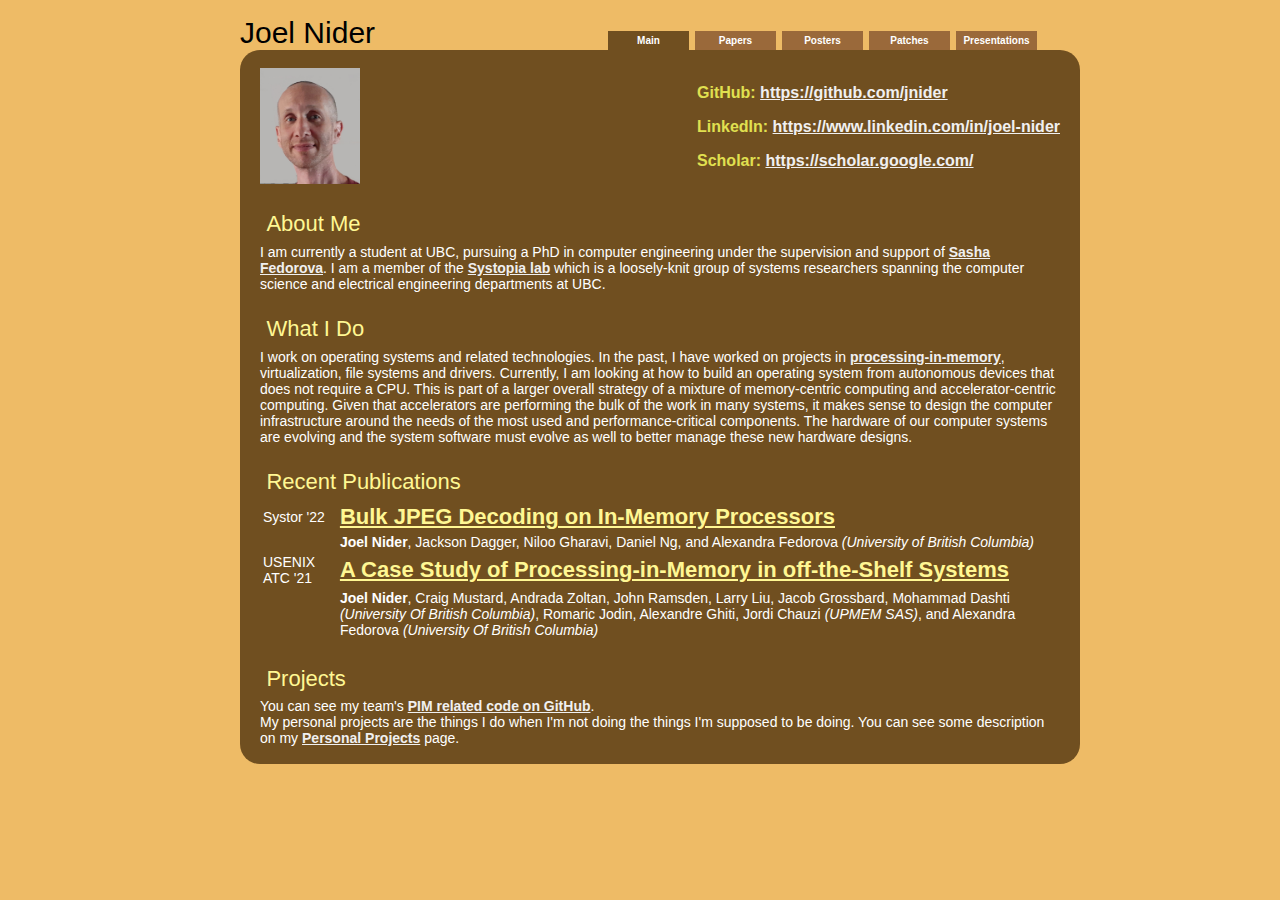
<file: index.html>
<!doctype html public '-//W3C//DTD HTML 4.01//EN'>
<html>
<head>
  <title>Joel Nider</title>
  <link rel="stylesheet" href="style.css" media="screen, print, projection, tv">
</head>

<body>
<div id="wrapper">
<h1>Joel Nider</h1>
<ul id="nav">
<li><a href=index.html>Main</a></li>
<li class="inactive"><a href="papers.html">Papers</a></li>
<li class="inactive"><a href="posters.html">Posters</a></li>
<li class="inactive"><a href="patches.html">Patches</a></li>
<li class="inactive"><a href="presentations.html">Presentations</a></li>
</ul>

<div id="content">
<img class="face" src="2019-face.jpg" width="100">
<div id="info">
<p>GitHub: <a href="https://github.com/jnider">https://github.com/jnider</a></p>
<p>LinkedIn: <a href="https://www.linkedin.com/in/joel-nider">https://www.linkedin.com/in/joel-nider</a></p>
<p>Scholar: <a href="https://scholar.google.com/citations?hl=en&user=qngw3vcAAAAJ">https://scholar.google.com/</a></p>


</div id="info">

<h2 class="section">About Me</h2>
I am currently a student at UBC, pursuing a PhD in computer engineering under the supervision and support of <A HREF="http://ece.ubc.ca/~sasha/">Sasha Fedorova</A>.
I am a member of the <a href="https://systopia.cs.ubc.ca/">Systopia lab</a> which is a loosely-knit group of systems researchers spanning the computer science and electrical engineering departments at UBC.

<h2 class="section">What I Do</h2>
I work on operating systems and related technologies. In the past, I have worked on projects in <a href="pim.html">processing-in-memory</a>, virtualization, file systems and drivers. Currently, I am looking at how to build an operating system from autonomous devices that does not require a CPU. This is part of a larger overall strategy of a mixture of memory-centric computing and accelerator-centric computing. Given that accelerators are performing the bulk of the work in many systems, it makes sense to design the computer infrastructure around the needs of the most used and performance-critical components. The hardware of our computer systems are evolving and the system software must evolve as well to better manage these new hardware designs.

<h2 class="section">Recent Publications</h2>
<table>
  <tr><td><div class="none">Systor '22</div><td><div class="title"><a href="https://people.ece.ubc.ca/~sasha/papers/systor22-final113.pdf">Bulk JPEG Decoding on In-Memory Processors</a></div></td>
  <tr><td><td><div class="authors">
	<b>Joel Nider</b>,
	Jackson Dagger,
	Niloo Gharavi,
	Daniel Ng,
	and Alexandra Fedorova <em>(University of British Columbia)</em>
	</div></td>

  <tr><td><div class="none">USENIX ATC '21</div><td><div class="title"><a href="https://www.usenix.org/conference/atc21/presentation/nider">A Case Study of Processing-in-Memory in off-the-Shelf Systems</a></div></tr>
  <tr><td><td><div class="authors">
		<b>Joel Nider</b>,
	Craig Mustard,
	Andrada Zoltan,
	John Ramsden,
	Larry Liu,
	Jacob Grossbard,
	Mohammad Dashti <em>(University Of British Columbia)</em>,
	Romaric Jodin,
	Alexandre Ghiti,
	Jordi Chauzi <em>(UPMEM SAS)</em>,
	and Alexandra Fedorova <em>(University Of British Columbia)</em>
  </div></tr>

</table>

<h2 class="section">Projects</h2>
You can see my team's <a href="https://github.com/UBC-ECE-Sasha">PIM related code on GitHub</a>.
<br>
My personal projects are the things I do when I'm not doing the things I'm supposed to be doing. You can see some description on my <a href=projects.html>Personal Projects</a> page.

</div id="content">
</div id="wrapper">
</body>
</html>
</file>
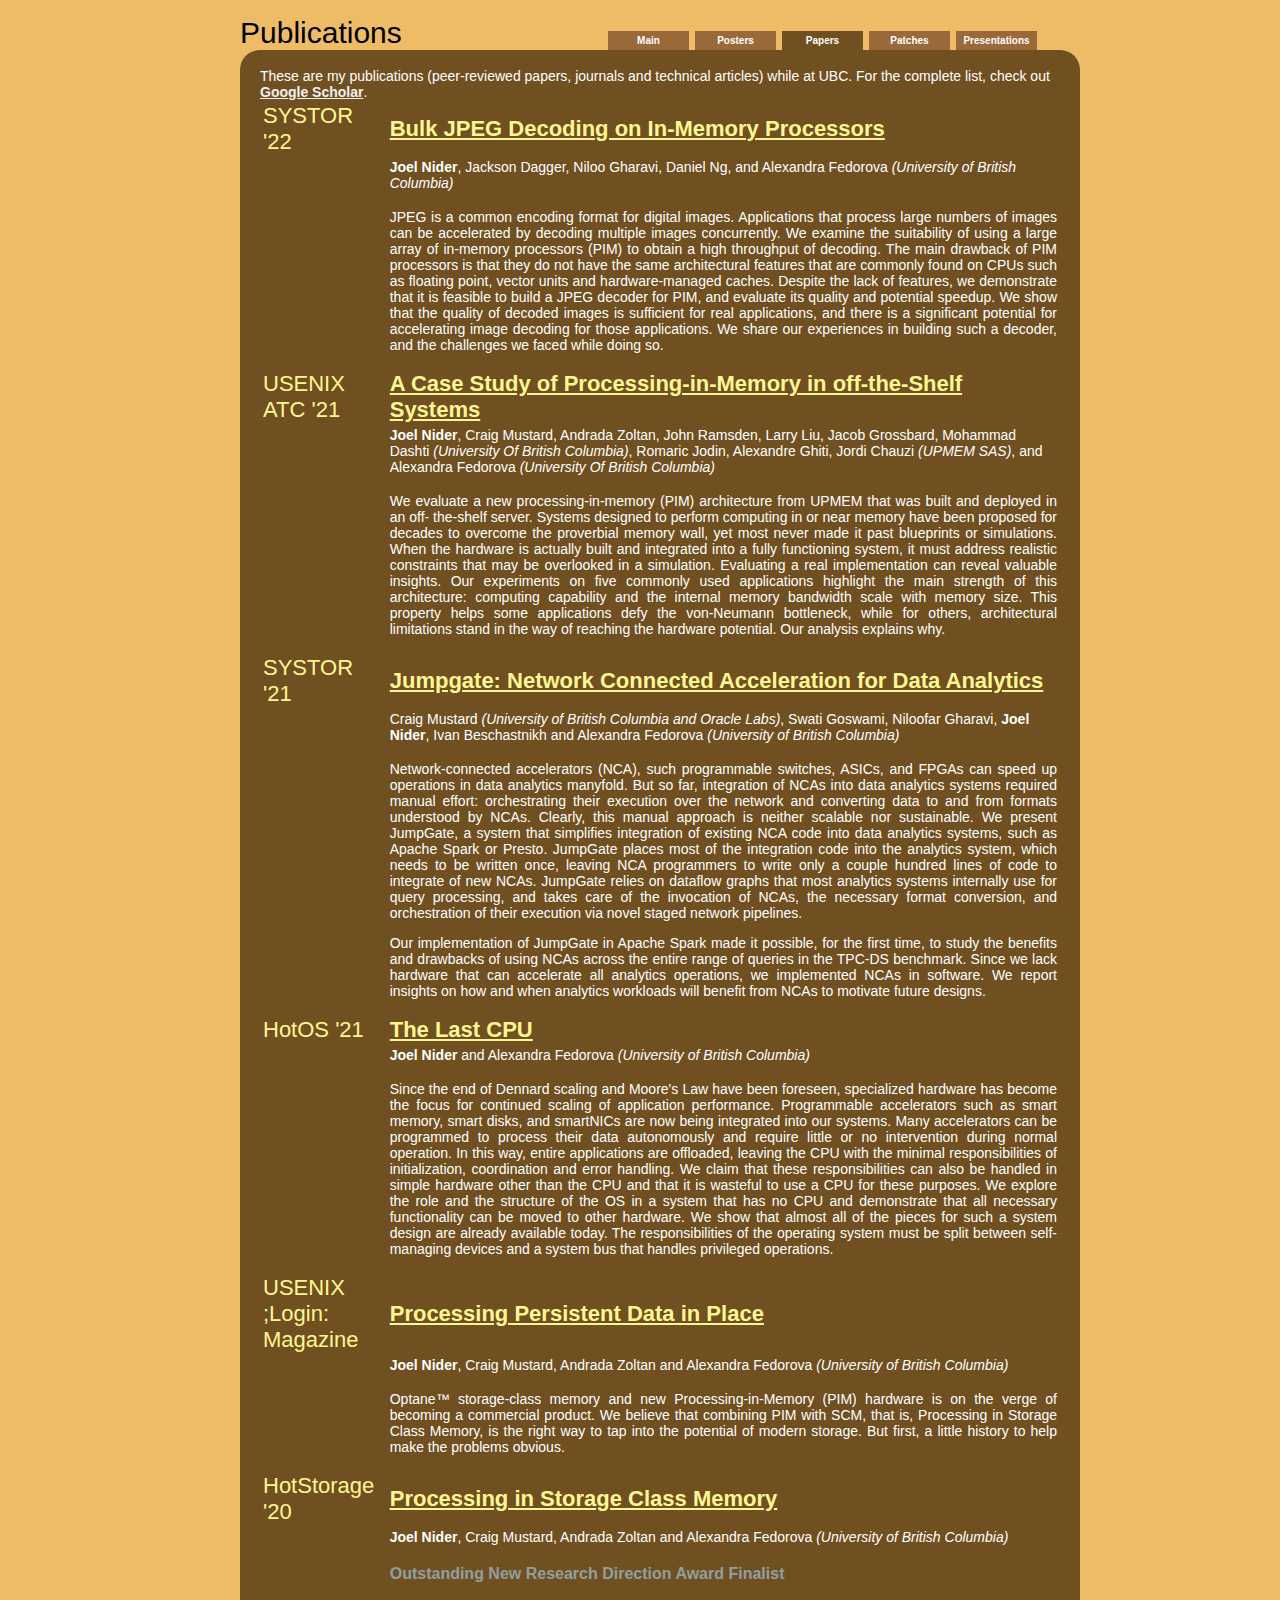
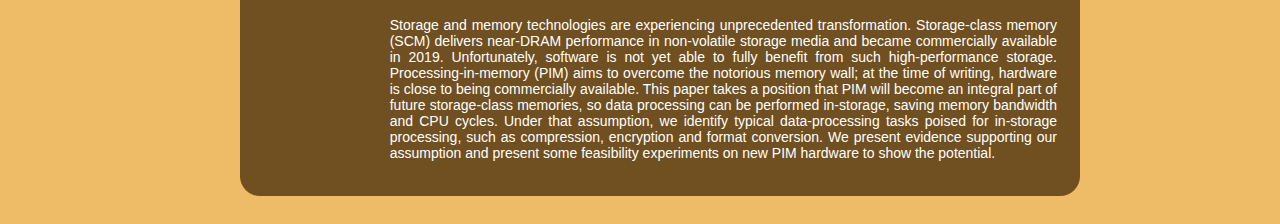
<file: papers.html>
<!doctype html public '-//W3C//DTD HTML 4.01//EN'>
<html>
<head>
  <title>Joel Nider @ UBC - Publications</title>
  <link rel="stylesheet" href="style.css" media="screen, print, projection, tv">
</head>

<body>
<div id="wrapper">
<h1 class="section">Publications</h1>
<ul id="nav">
<li class="inactive"><a href=index.html>Main</a></li>
<li class="inactive"><a href="posters.html">Posters</a></li>
<li><a href="papers.html">Papers</a></li>
<li class="inactive"><a href="patches.html">Patches</a></li>
<li class="inactive"><a href="presentations.html">Presentations</a></li>
</ul>

<div id="content">
These are my publications (peer-reviewed papers, journals and technical articles) while at UBC.
For the complete list, check out <a href="https://scholar.google.com/citations?hl=en&user=qngw3vcAAAAJ">Google Scholar</a>.

<table>
<!--
  <tr><td><div class="conf">XXX</div><td><div class="title">XXX</div></tr>
  <tr><td><td><div class="authors"><b>Joel Nider</b> and Alexandra Fedorova, <em>University of British Columbia</em></div></tr>
  <tr><td><td><p class="award">More details soon!</p></tr>
-->
  <tr><td><div class="conf">SYSTOR '22</div><td><div class="title"><a href="https://people.ece.ubc.ca/~sasha/papers/systor22-final113.pdf">Bulk JPEG Decoding on In-Memory Processors</a></div></td></tr>
  <tr><td><td><div class="authors">
	<b>Joel Nider</b>,
	Jackson Dagger,
	Niloo Gharavi,
	Daniel Ng,
	and Alexandra Fedorova <em>(University of British Columbia)</em>
	</div></td></tr>
<tr><td><td><p class="abstract">
JPEG is a common encoding format for digital images.
Applications that process large numbers of images can be
accelerated by decoding multiple images concurrently. We examine
the suitability of using a large array of in-memory processors
(PIM) to obtain a high throughput of decoding. The main
drawback of PIM processors is that they do not have the same
architectural features that are commonly found on CPUs
such as floating point, vector units and hardware-managed
caches. Despite the lack of features, we demonstrate that it
is feasible to build a JPEG decoder for PIM, and evaluate its
quality and potential speedup. We show that the quality of
decoded images is sufficient for real applications, and there
is a significant potential for accelerating image decoding
for those applications. We share our experiences in building
such a decoder, and the challenges we faced while doing so.
</p></tr>

  <tr><td><div class="conf">USENIX ATC '21</div><td><div class="title"><a href="https://www.usenix.org/conference/atc21/presentation/nider">A Case Study of Processing-in-Memory in off-the-Shelf Systems</a></div></tr>
  <tr><td><td><div class="authors">
		<b>Joel Nider</b>,
	Craig Mustard,
	Andrada Zoltan,
	John Ramsden,
	Larry Liu,
	Jacob Grossbard,
	Mohammad Dashti <em>(University Of British Columbia)</em>,
	Romaric Jodin,
	Alexandre Ghiti,
	Jordi Chauzi <em>(UPMEM SAS)</em>,
	and Alexandra Fedorova <em>(University Of British Columbia)</em>
  </div></tr>
<tr><td><td><p class="abstract">
We evaluate a new processing-in-memory (PIM) architecture from UPMEM that was built and deployed in an off-
the-shelf server. Systems designed to perform computing in or near memory have been proposed for decades to overcome the proverbial memory wall, yet most never made it past blueprints or simulations. When the hardware is actually built and integrated into a fully functioning system, it must address realistic constraints that may be overlooked in a simulation. Evaluating a real implementation can reveal valuable insights. Our experiments on five commonly used applications highlight the main strength of this architecture: computing capability and the internal memory bandwidth scale with memory size. This property helps some applications defy the von-Neumann bottleneck, while for others, architectural limitations stand in the way of reaching the hardware potential. Our analysis explains why.
</p></tr>

  <tr><td><div class="conf">SYSTOR '21</div><td><div class="title"><a href="https://people.ece.ubc.ca/sasha/papers/systor21-jumpgate-preprint.pdf">Jumpgate: Network Connected Acceleration for Data Analytics</a></div></tr>
  <tr><td><td><div class="authors">
	Craig Mustard <em>(University of British Columbia and Oracle Labs)</em>,
	Swati Goswami,
	Niloofar Gharavi,
	<b>Joel Nider</b>,
	Ivan Beschastnikh
	and Alexandra Fedorova <em>(University of British Columbia)</em>
  </div></tr>
<tr><td><td><p class="abstract">Network-connected accelerators (NCA), such programmable
switches, ASICs, and FPGAs can speed up operations in data analytics manyfold. But so far, integration of NCAs into data analytics systems required manual effort: orchestrating their execution over the network and converting data to and from formats understood by NCAs. Clearly, this manual approach is neither scalable nor sustainable.
We present JumpGate, a system that simplifies integration of existing NCA code into data analytics systems, such as Apache Spark or Presto. JumpGate places most of the integration code into the analytics system, which needs to be written once, leaving NCA programmers to write only a couple hundred lines of code to integrate of new NCAs.
JumpGate relies on dataflow graphs that most analytics systems internally use for query processing, and takes care of the invocation of NCAs, the necessary format conversion, and orchestration of their execution via novel staged network pipelines.</p> <p class="abstract">Our implementation of JumpGate in Apache Spark made it possible, for the first time, to study the benefits and drawbacks of using NCAs across the entire range of queries in the TPC-DS benchmark. Since we lack hardware that can accelerate all analytics operations, we implemented NCAs in software. We report insights on how and when analytics workloads will benefit from NCAs to motivate future
designs.</p></tr>

  <tr><td><div class="conf">HotOS '21</div><td><div class="title"><a href="https://sigops.org/s/conferences/hotos/2021/papers/hotos21-s01-nider.pdf">The Last CPU</a></div></td>
  <tr><td><td><div class="authors">
	<b>Joel Nider</b>
	and Alexandra Fedorova <em>(University of British Columbia)</em>
	</div></tr>
<!--  <tr><td><td><p class="award">To be presented @ 08:00 PDT June 1, 2021</p></tr> -->
<tr><td><td><p class="abstract">Since the end of Dennard scaling and Moore&#39;s Law have been foreseen, specialized hardware has become the focus for continued scaling of application performance. Programmable accelerators such as smart memory, smart disks, and smartNICs are now being integrated into our systems. Many accelerators can be programmed to process their data autonomously and require little or no intervention during normal operation. In this way, entire applications are offloaded, leaving the CPU with the minimal responsibilities of initialization, coordination and error handling.
We claim that these responsibilities can also be handled in simple hardware other than the CPU and that it is wasteful to use a CPU for these purposes. We explore the role and the structure of the OS in a system that has no CPU and demonstrate that all necessary functionality can be moved to other hardware. We show that almost all of the pieces for such a system design are already available today. The responsibilities of the operating system must be split between self-managing devices and a system bus that handles privileged operations.</p></tr>

  <tr><td><div class="conf">USENIX ;Login: Magazine</div>
	<td><div class="title"><a href="https://www.usenix.org/publications/loginonline/processing-persistent-data-place">Processing Persistent Data in Place</a></div></tr>
  <tr><td><td><div class="authors">
	<b>Joel Nider</b>,
	Craig Mustard,
	Andrada Zoltan
	and Alexandra Fedorova <em>(University of British Columbia)</em>
	</div></tr>
  <tr><td><td><p class="abstract">Optane&trade; storage-class memory and new Processing-in-Memory (PIM) hardware is on the verge of becoming a commercial product. We believe that combining PIM with SCM, that is, Processing in Storage Class Memory, is the right way to tap into the potential of modern storage. But first, a little history to help make the problems obvious.</p></tr>


  <tr><td><div class="conf">HotStorage '20</div>
	<td><div class="title"><a href="https://www.usenix.org/conference/hotstorage20/presentation/nider">Processing in Storage Class Memory</a></div></tr>
  <tr><td><td><div class="authors">
	<b>Joel Nider</b>,
	Craig Mustard,
	Andrada Zoltan
	and Alexandra Fedorova <em>(University of British Columbia)</em>
	</div></tr>
  <tr><td><td><p class="award">Outstanding New Research Direction Award Finalist</p></tr>
  <tr><td><td><p class="abstract">Storage and memory technologies are experiencing unprecedented transformation. Storage-class memory (SCM) delivers near-DRAM performance in non-volatile storage media and became commercially available in 2019. Unfortunately, software is not yet able to fully benefit from such high-performance storage. Processing-in-memory (PIM) aims to overcome the notorious memory wall; at the time of writing, hardware is close to being commercially available. This paper takes a position that PIM will become an integral part of future storage-class memories, so data processing can be performed in-storage, saving memory bandwidth and CPU cycles. Under that assumption, we identify typical data-processing tasks poised for in-storage processing, such as compression, encryption and format conversion. We present evidence supporting our assumption and present some feasibility experiments on new PIM hardware to show the potential.</p></tr>
</table>

  </div id="content">

</div id="wrapper">
</body>
</html>
</file>
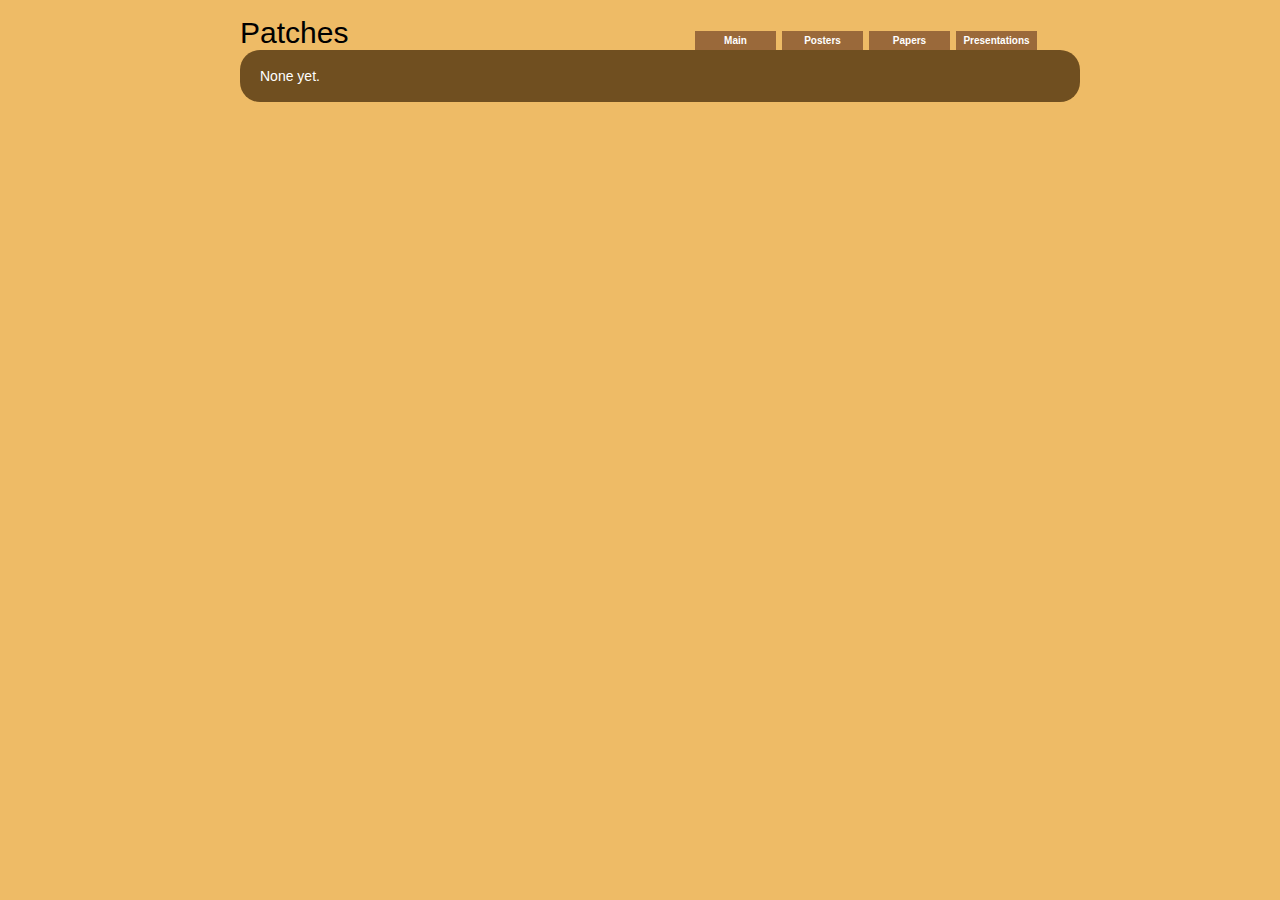
<file: patches.html>
<!doctype html public '-//W3C//DTD HTML 4.01//EN'>
<html>
<head>
  <title>Joel Nider @ UBC</title>
  <link rel="stylesheet" href="style.css" media="screen, print, projection, tv">
</head>

<body>
<div id="wrapper">
<h1>Patches</h1>
<ul id="nav">
<li class="inactive"><a href=index.html>Main</a></li>
<li class="inactive"><a href="posters.html">Posters</a></li>
<li class="inactive"><a href="papers.html">Papers</a></li>
<!-- <li class="inactive"><a href="patents.html">Patents</a></li> -->
<!-- <li><a href="patches.html">Patches</a></li> -->
<li class="inactive"><a href="presentations.html">Presentations</a></li>
</ul>

<div id="content">

None yet.

</div id="content">
</div id="wrapper">
</body>
</html>
</file>
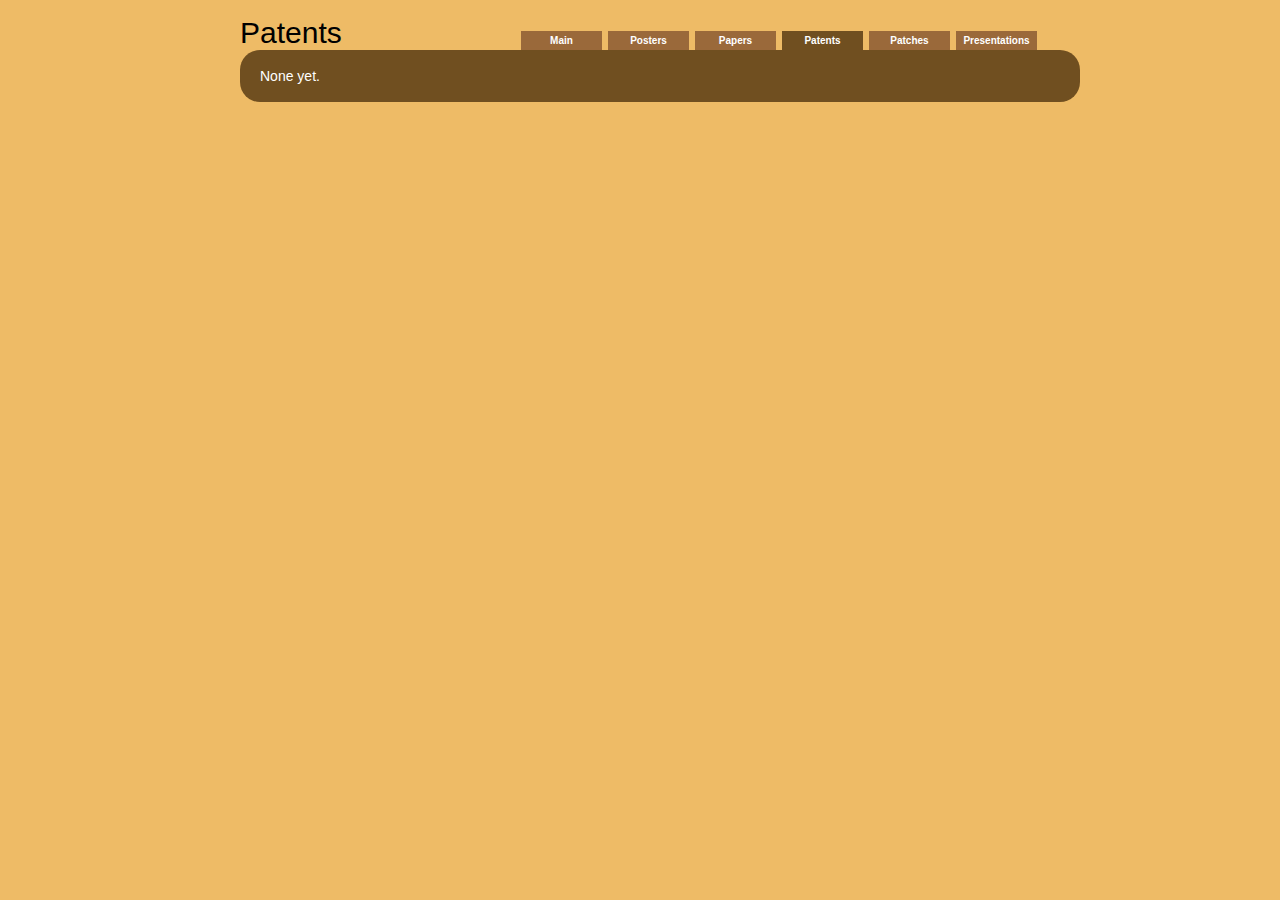
<file: patents.html>
<!doctype html public '-//W3C//DTD HTML 4.01//EN'>
<html>
<head>
  <title>Joel Nider @ UBC</title>
  <link rel="stylesheet" href="style.css" media="screen, print, projection, tv">
</head>

<body>
<div id="wrapper">
<h1>Patents</h1>
<ul id="nav">
<li class="inactive"><a href=index.html>Main</a></li>
<li class="inactive"><a href="posters.html">Posters</a></li>
<li class="inactive"><a href="papers.html">Papers</a></li>
<li><a href="patents.html">Patents</a></li>
<li class="inactive"><a href="patches.html">Patches</a></li>
<li class="inactive"><a href="presentations.html">Presentations</a></li>
</ul>

<div id="content">

None yet.

</div id="content">
</div id="wrapper">
</body>
</html>
</file>
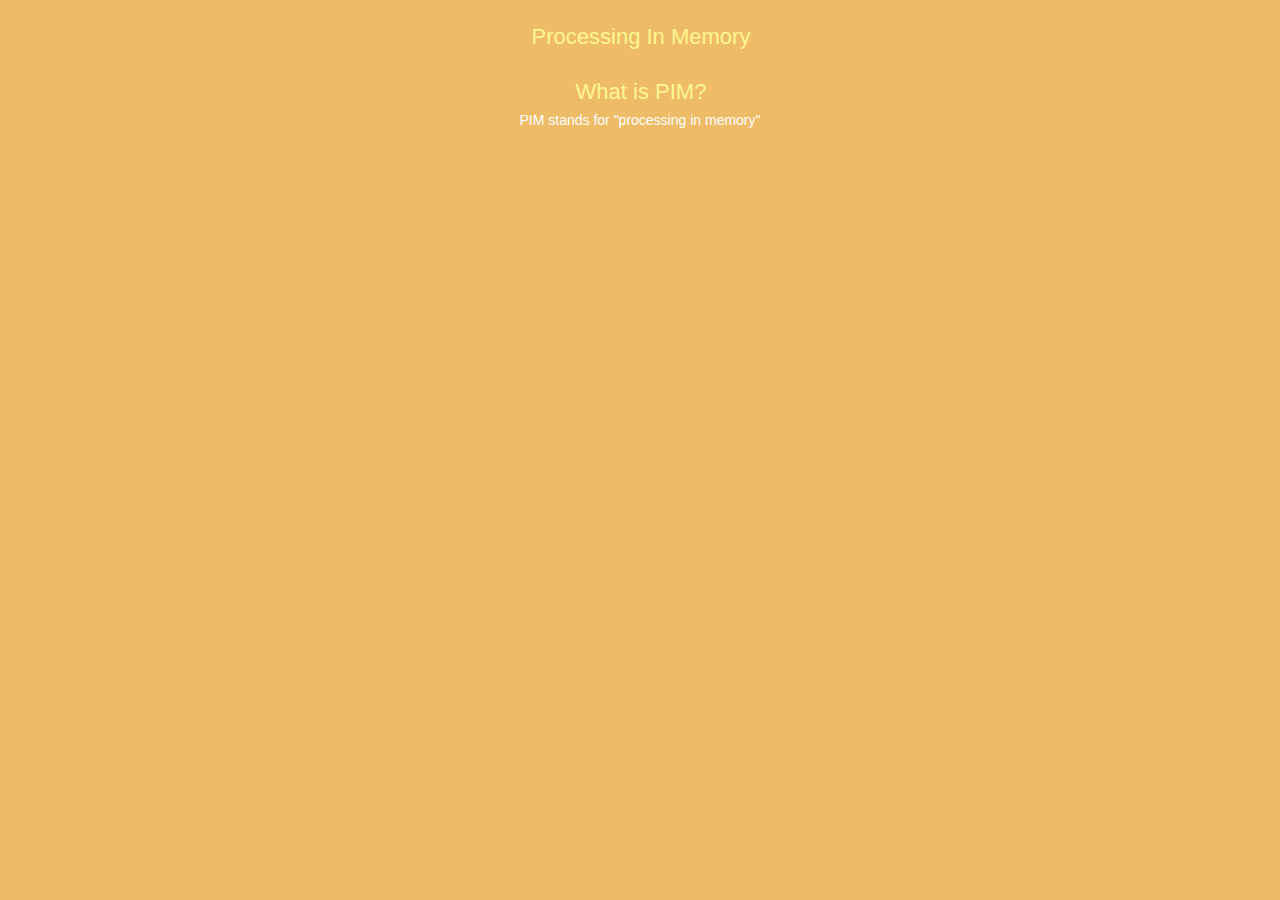
<file: pim.html>
<!doctype html public '-//W3C//DTD HTML 4.01//EN'>
<html>
<head>
  <title>Joel Nider @ UBC - PIM</title>
  <link rel="stylesheet" href="style.css" media="screen, print, projection, tv">
</head>

<body>
<h2 class="section">Processing In Memory</h2>
  <h2 class="node-title">
	What is PIM?
</h2>
  <div class="content">
	PIM stands for "processing in memory"
</div>

</body>
</html>
</file>
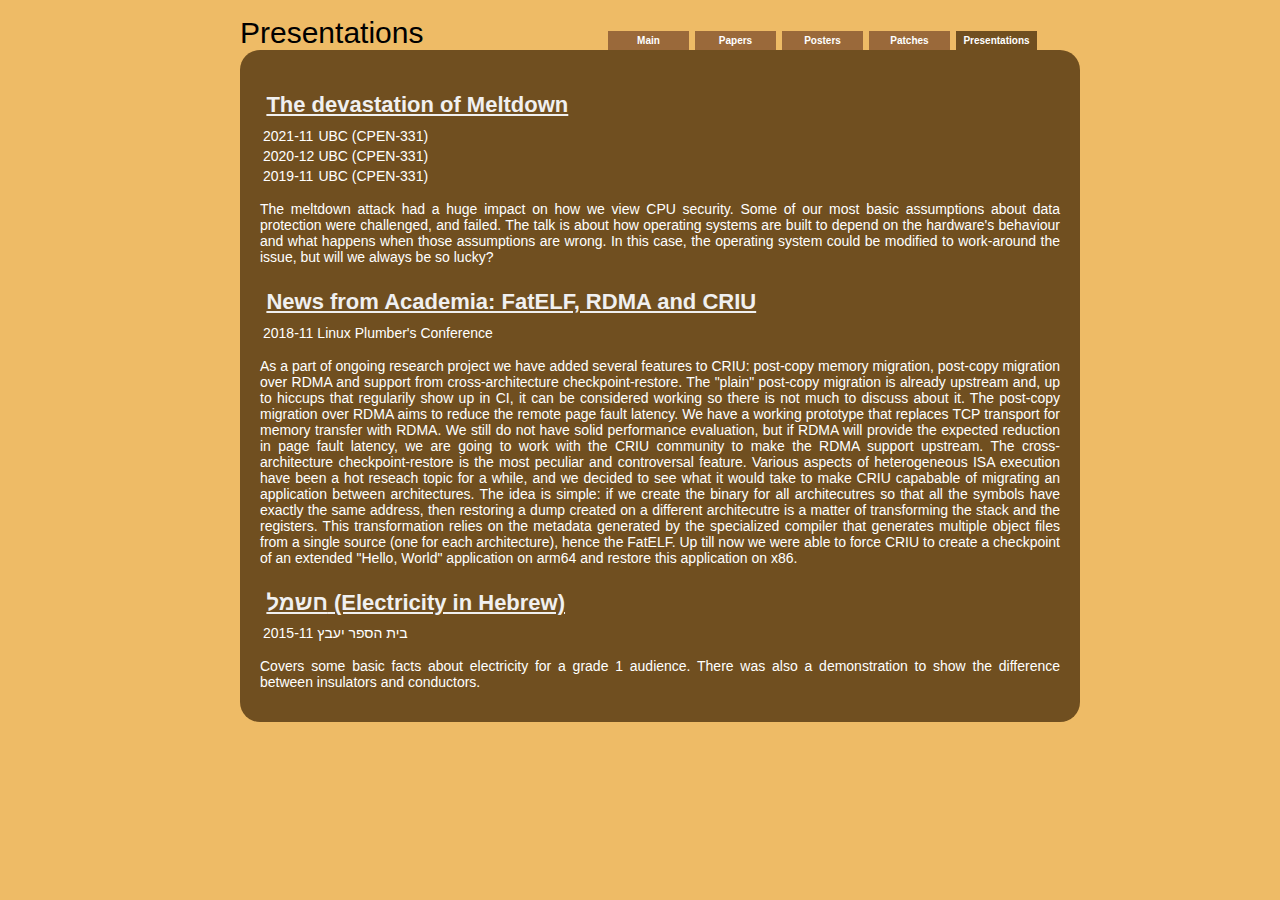
<file: presentations.html>
<!doctype html public '-//W3C//DTD HTML 4.01//EN'>
<html>
<head>
  <meta charset="utf-8">
  <title>Joel Nider @ UBC</title>
  <link rel="stylesheet" href="style.css" media="screen, print, projection, tv">
</head>

<body>
<div id="wrapper">
<h1>Presentations</h1>
<ul id="nav">
<li class="inactive"><a href=index.html>Main</a></li>
<li class="inactive"><a href="papers.html">Papers</a></li>
<li class="inactive"><a href="posters.html">Posters</a></li>
<li class="inactive"><a href="patches.html">Patches</a></li>
<li><a href="presentations.html">Presentations</a></li>
</ul>

<div id="content">

<h2 class="node-title">
<a href="2021-the-devastation-of-meltdown.pdf">The devastation of Meltdown</a>
</h2>
<table>
<tr><td>2021-11</td><td>UBC (CPEN-331)</td></tr>
<tr><td>2020-12</td><td>UBC (CPEN-331)</td></tr>
<tr><td>2019-11</td><td>UBC (CPEN-331)</td></tr>
</table>
<p class="abstract">
The meltdown attack had a huge impact on how we view CPU security. Some of our most basic assumptions about data protection were challenged, and failed. The talk is about how operating systems are built to depend on the hardware's behaviour and what happens when those assumptions are wrong. In this case, the operating system could be modified to work-around the issue, but will we always be so lucky?
</p>

<h2 class="node-title">
<a href="2018-fatelf_rdma_criu.pdf">News from Academia: FatELF, RDMA and CRIU</a>
</h2>
<table>
<tr><td>2018-11<td>Linux Plumber's Conference</tr>
</table>
<p class="abstract">
As a part of ongoing research project we have added several features to CRIU: post-copy memory migration, post-copy migration over RDMA and support from cross-architecture checkpoint-restore.

The "plain" post-copy migration is already upstream and, up to hiccups that regularily show up in CI, it can be considered working so there is not much to discuss about it.

The post-copy migration over RDMA aims to reduce the remote page fault latency. We have a working prototype that replaces TCP transport for memory transfer with RDMA. We still do not have solid performance evaluation, but if RDMA will provide the expected reduction in page fault latency, we are going to work with the CRIU community to make the RDMA support upstream.

The cross-architecture checkpoint-restore is the most peculiar and controversal feature. Various aspects of heterogeneous ISA execution have been a hot reseach topic for a while, and we decided to see what it would take to make CRIU capabable of migrating an application between architectures.

The idea is simple: if we create the binary for all architecutres so that all the symbols have exactly the same address, then restoring a dump created on a different architecutre is a matter of transforming the stack and the registers.

This transformation relies on the metadata generated by the specialized compiler that generates multiple object files from a single source (one for each architecture), hence the FatELF.

Up till now we were able to force CRIU to create a checkpoint of an extended "Hello, World" application on arm64 and restore this application on x86.
</p>


<h2 class="node-title">
<a href="2015-electricity.pdf">חשמל (Electricity in Hebrew)</a>
</h2>
<table>
<tr><td>2015-11</td><td>בית הספר יעבץ</td></tr>
</table>
<p class="abstract">
Covers some basic facts about electricity for a grade 1 audience. There was also a demonstration to show the difference between insulators and conductors.
</p>

</div id="content">
</div id="wrapper">
</body>
</html>
</file>
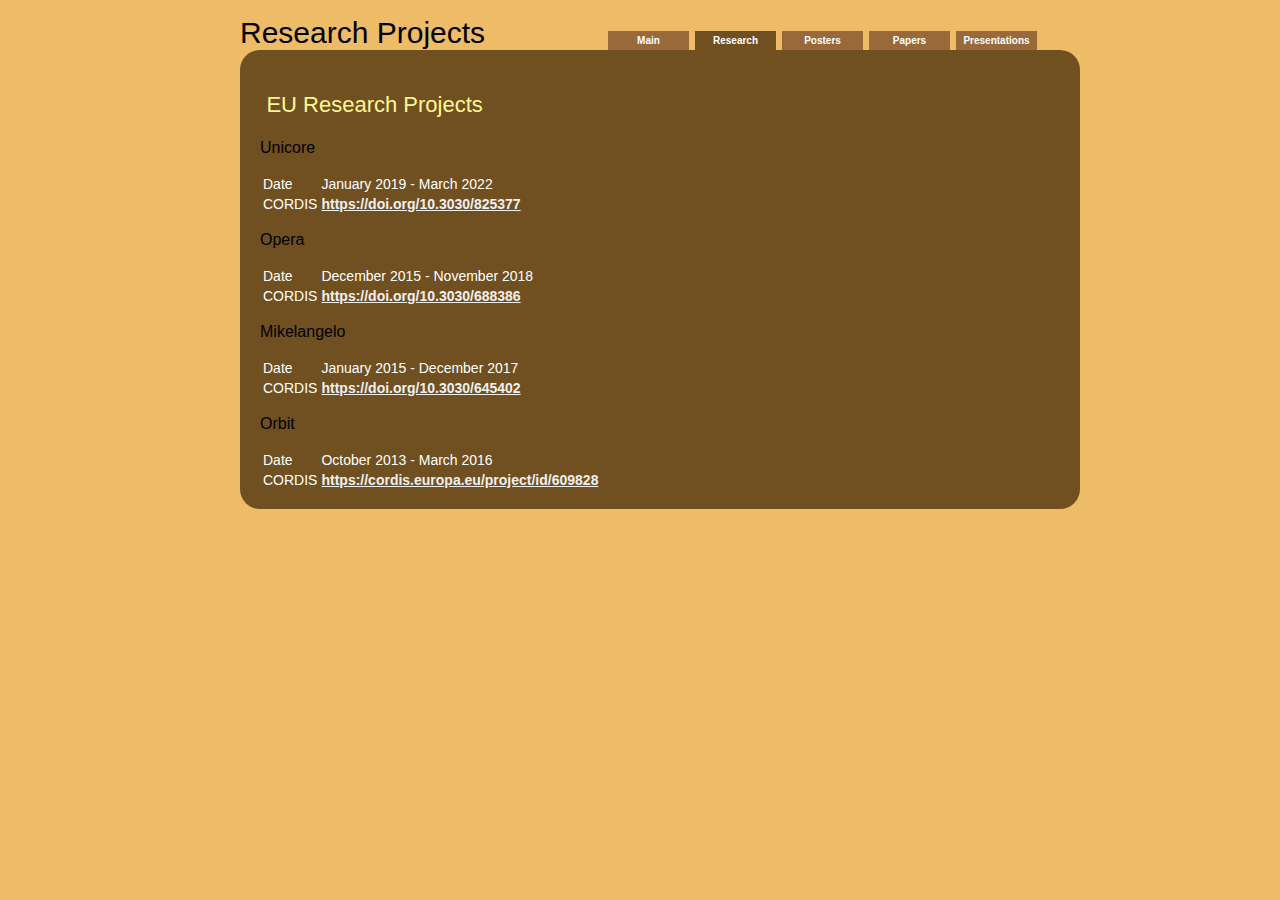
<file: research.html>
<!doctype html public '-//W3C//DTD HTML 4.01//EN'>
<html>
<head>
  <title>Joel Nider @ UBC - Publications</title>
  <link rel="stylesheet" href="style.css" media="screen, print, projection, tv">
</head>

<body>
<div id="wrapper">
<h1 class="section">Research Projects</h1>
<ul id="nav">
<li class="inactive"><a href=index.html>Main</a></li>
<li><a href="research.html">Research</a></li>
<li class="inactive"><a href="posters.html">Posters</a></li>
<li class="inactive"><a href="papers.html">Papers</a></li>
<!-- <li class="inactive"><a href="patents.html">Patents</a></li> -->
<!-- <li class="inactive"><a href="patches.html">Patches</a></li> -->
<li class="inactive"><a href="presentations.html">Presentations</a></li>
</ul>

<div id="content">

<h2>EU Research Projects</h2>
<div>
<h3>Unicore</h3>
<table>
<tr><td>Date<td>January 2019 - March 2022</tr>
<tr><td>CORDIS<td><a href="https://doi.org/10.3030/825377">https://doi.org/10.3030/825377</a></tr>
</table>
</div>

<div>
<h3>Opera</h3>
<table>
<tr><td>Date<td>December 2015 - November 2018</tr>
<tr><td>CORDIS<td><a href="https://doi.org/10.3030/688386">https://doi.org/10.3030/688386</a></tr>
</table>
</div>

<div>
<h3>Mikelangelo</h3>
<table>
<tr><td>Date<td>January 2015 - December 2017</tr>
<tr><td>CORDIS<td><a href="https://doi.org/10.3030/645402">https://doi.org/10.3030/645402</a></tr>
</table>
</div>

<div>
<h3>Orbit</h3>
<table>
<tr><td>Date<td>October 2013 - March 2016</tr>
<tr><td>CORDIS<td><a href="https://cordis.europa.eu/project/id/609828">https://cordis.europa.eu/project/id/609828</a></tr>
</table>
</div>

</div id="content">
</div id="wrapper">
</body>
</html>
</file>
<file: style.css>
:root {
	--title-color: #FFF793;
	--bg-color: #eebb66;
	--content-color: #704F20;
	--inactive-color: #9a693a; 
}

#wrapper {
	width: 800px;
	margin: 16px auto;
	text-align: left;
	position: relative;
	padding: 0;
}

title {
	color: black;
}

body {
	font-family: tahoma, helvetica, arial, sans-serif;
	text-align: center;
	color: white;
}

html, body, h1, #nav, #nav ul, #nav li {
	margin: 0;
	padding: 0;
	list-style: none;
}

body, th, td {
	font-size: 14px;
}

.secondary {
	font-size: 14px;
	padding: 10px 41px 0px 41px;
}

table.white {
	background-color: white;
}

img {
border: 0;
max-width:100%;
max-height:100%;
}

h1, h2, h3 {
	font-family: palatino, helvetica, sans-serif;
	font-weight: 400;
	color: black;
}

h1 {
	font-size: 30px;
	margin: 0;
	padding: 0;
}

h2 {
	font-size: 22px;
	margin: 20px 0px 2px 2px;
	padding: 0.2em;
	color: var(--title-color);
}

h3 {
	font-size: 16px;
	padding: 0 0 0 0;
}

.emph {
	font-weight: bolder;
}

.clear {
	clear: both;
	height: 1px;
	padding-top: 0;
	margin-top: 0;
	margin-bottom: 0;
	font-size: 1px;
	line-height: 1px;
}

* html .clear {
	margin-top: -5px;
	margin-bottom: -4px;
}

.left {
	float: left;
	margin: 1px 12px 0px 0px;
}

.softright {
	text-align: right;
}

.main {
	font-size: 14px;
}

/* ***** */

body {
	background: var(--bg-color);
	padding-bottom: 12px;
}

#info {
	float: right;
	font-size: 16px;
}

#info p {
	font-weight: bolder;
	color: #E0E050;
}

/* navigation */
#nav {
	margin: 0px;
	position: absolute;
	top: 15px;
	right: 0;
	font-size: 10px
}

#nav li {
	margin: 0;
	padding: 0;
	width: 8.1em;
	float: left;
	margin: 0 0.3em;
	padding: 0;
	background-color: var(--content-color);
}

#nav li.inactive {
	background-color: var(--inactive-color);
}

#nav a {
	color: #fff;
	font-weight: bold;
	text-decoration: none;
	padding: 4px 0;
	display: block;
	text-align: center;
}

#nav a:hover {
	text-decoration: underline;
}

/* body */

#body h2 {
	margin-top: 3px;
	text-indent: -3px;
}

* html #body h2 {
	margin-top: 21px;
	marg\in-top: 3px;
}

a {
	font-weight: bold;
}

/* For paper abstracts */
p.abstract {
	text-align: justify;
}

/* Where all the content goes */
#content { 
	width: 100%; 
	background-color: var(--content-color);
	padding: 18px 20px;
	border-radius: 20px;
}

a:link {
	color: #F0F0F0;
}

a:visited {
	color: #A0A0A0;
}

a:hover {
	color: #702030;
}

a:active {
	color: #202020;
}

p.award {
	color: #90A0A0;
	font-weight: bold;
	font-size: 16px;
}

div.conf {
	color: var(--title-color);
	font-size: 22px;
}

div.title {
	color: var(--title-color);
	font-weight: bold;
	font-size: 22px;
}

div.title a {
	color: var(--title-color);
}
</file>
